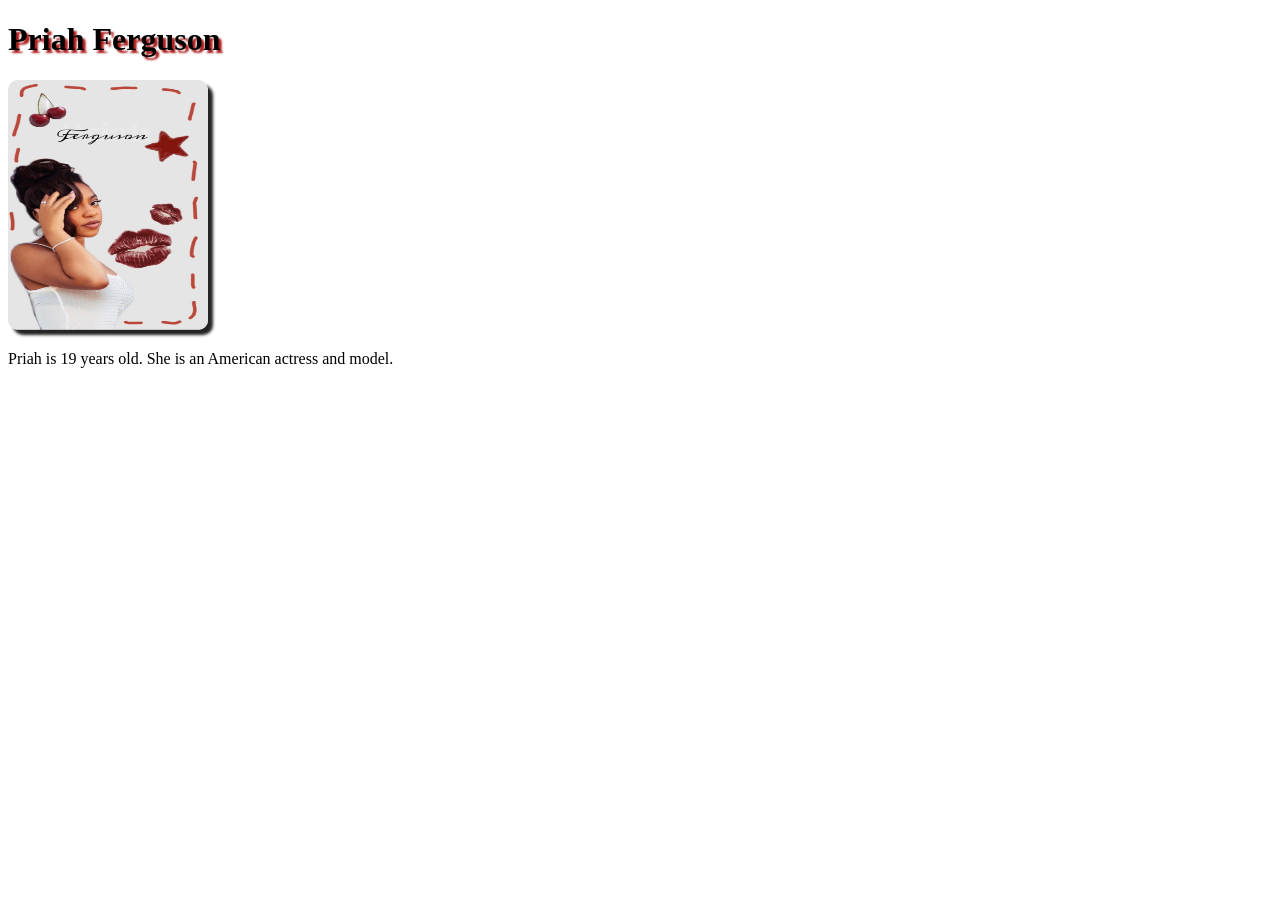
<file: index.html>
<!DOCTYPE html>
<html lang="en">
    <head>
        <meta charset="UTF-8">
        <title>Document</title>
        <link rel="stylesheet" href="CSS/index.css">
    </head>
    <body>
        <h1>Priah Ferguson</h1>
        <img src="Images-2/img_39.jpg" alt="">
        <p>
            Priah is 19 years old. She is an American actress and model.
        </p>
    </body>
</html>
</file>
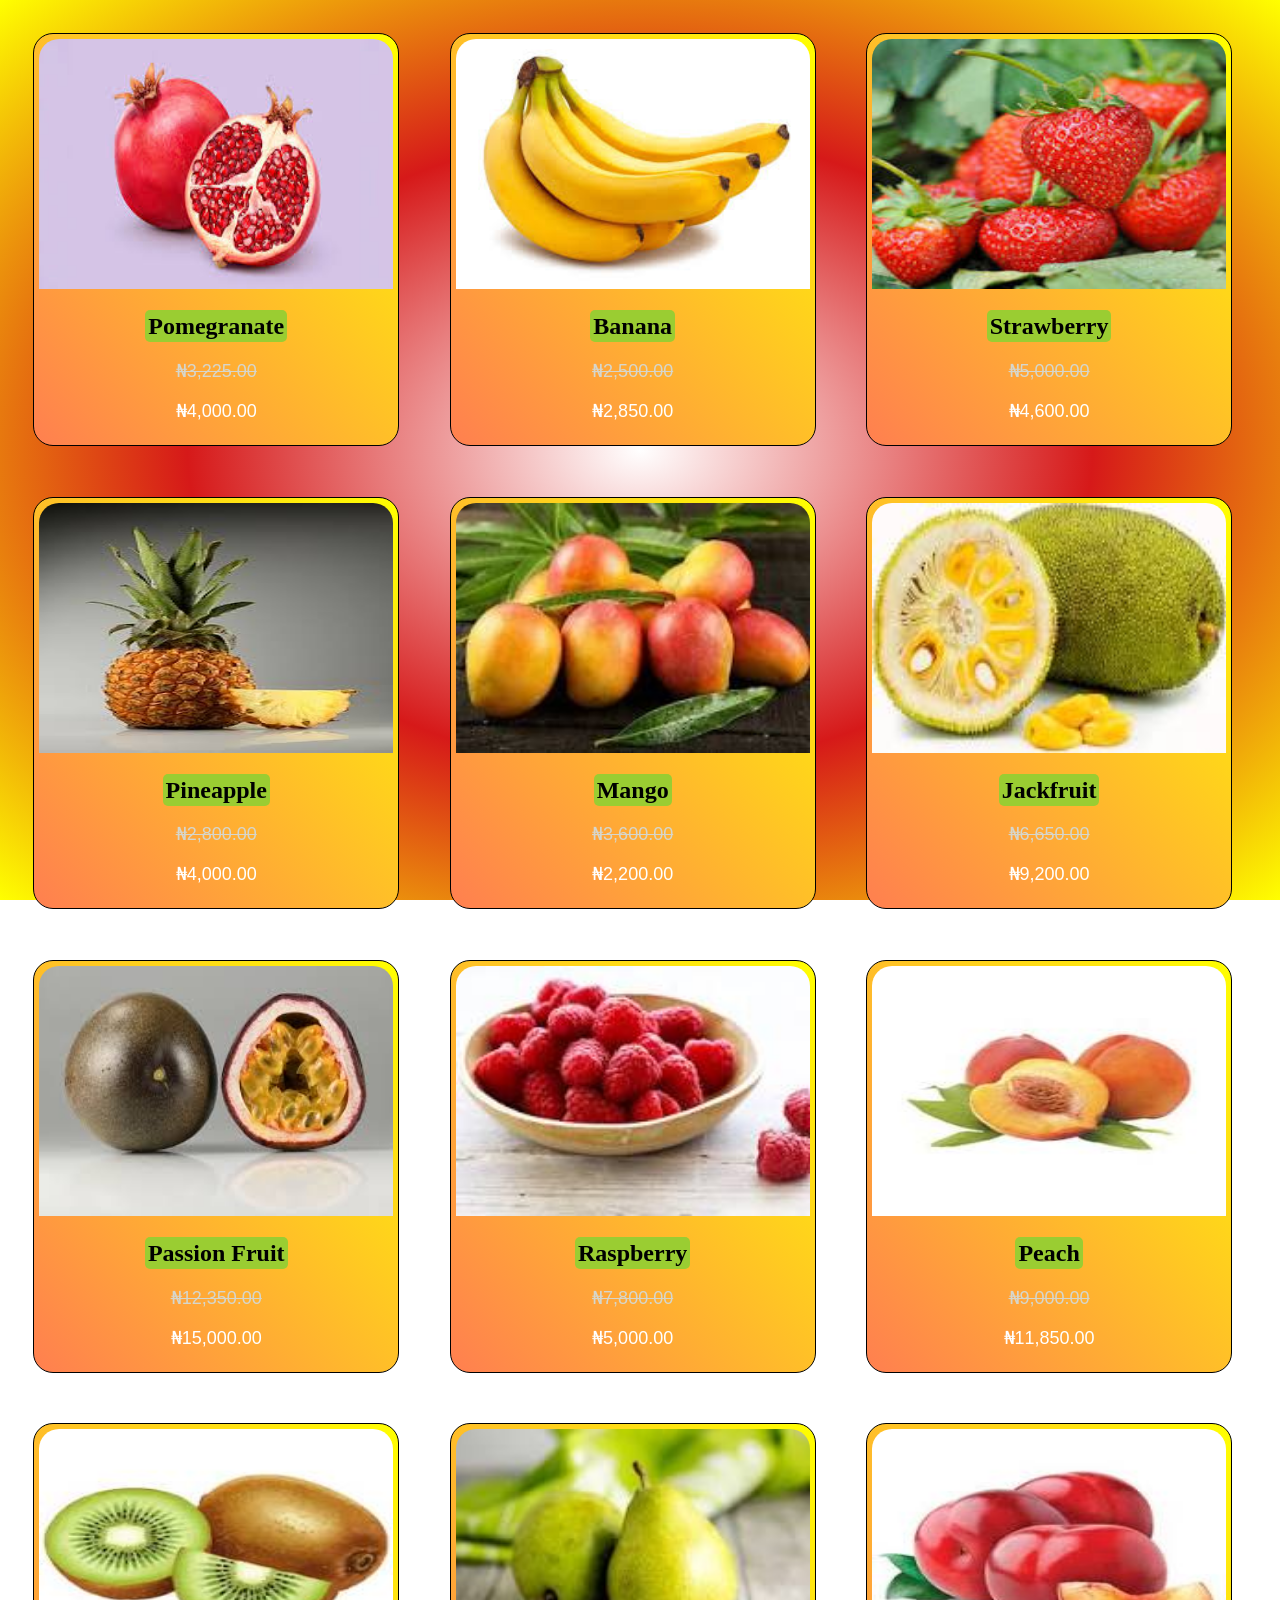
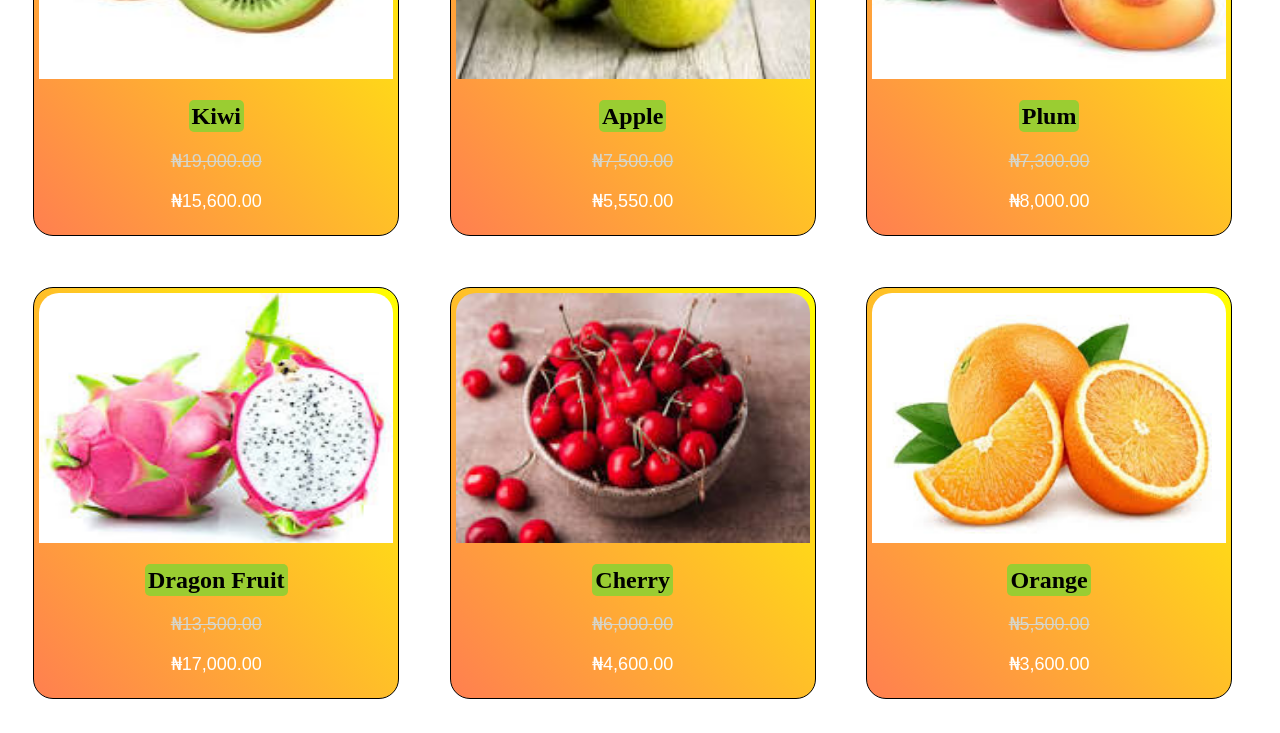
<file: layout.html>
<!DOCTYPE html>
<html>
    <head>
        <meta charset="UTF-8">
        <title>My Product Page</title>
        <link rel="stylesheet" href="CSS/layout.css">
    </head>
    <body>
        <div class="container">
            <div class="content">
                <img src="Images/img-1.jpg" alt="">
                <div class="body">
                    <h2><a href="Images/img-1.jpg" target="_blank">Pomegranate</a></h2>
                    <p class="para">
                        ₦3,225.00
                    </p>
                    <p>
                        ₦4,000.00
                    </p>
                </div>
            </div>
            <div class="content">
                <img src="Images/img-2.jpg" alt="">
                <div class="body">
                    <h2><a href="Images/img-2.jpg" target="_blank">Banana</a></h2>
                    <p class="para">
                        ₦2,500.00
                    </p>
                    <p>
                        ₦2,850.00
                    </p>
                </div>
            </div>
            <div class="content">
                <img src="Images/img-3.jpg" alt="">
                <div class="body">
                    <h2><a href="Images/img-3.jpg" target="_blank">Strawberry</a></h2>
                    <p class="para">
                        ₦5,000.00
                    </p>
                    <p>
                        ₦4,600.00
                    </p>
                </div>
            </div>
            <div class="content">
                <img src="Images/img-4.jpg" alt="">
                <div class="body">
                    <h2><a href="Images/img-4.jpg" target="_blank">Pineapple</a></h2>
                    <p class="para">
                        ₦2,800.00
                    </p>
                    <p>
                        ₦4,000.00
                    </p>
                </div>
            </div>
            <div class="content">
                <img src="Images/img-5.jpg" alt="">
                <div class="body">
                    <h2><a href="Images/img-5.jpg" target="_blank">Mango</a></h2>
                    <p class="para">
                        ₦3,600.00
                    </p>
                    <p>
                        ₦2,200.00
                    </p>
                </div>
            </div>
            <div class="content">
                <img src="Images/img-6.jpg" alt="">
                <div class="body">
                    <h2><a href="Images/img-6.jpg" target="_blank">Jackfruit</a></h2>
                    <p class="para">
                        ₦6,650.00
                    </p>
                    <p>
                        ₦9,200.00
                    </p>
                </div>
            </div>
            <div class="content">
                <img src="Images/img-7.jpg" alt="">
                <div class="body">
                    <h2><a href="Images/img-7.jpg" target="_blank">Passion Fruit</a></h2>
                    <p class="para">
                        ₦12,350.00
                    </p>
                    <p>
                        ₦15,000.00
                    </p>
                </div>
            </div>
            <div class="content">
                <img src="Images/img-8.jpg" alt="">
                <div class="body">
                    <h2><a href="Images/img-8.jpg" target="_blank">Raspberry</a></h2>
                    <p class="para">
                        ₦7,800.00
                    </p>
                    <p>
                        ₦5,000.00
                    </p>
                </div>
            </div>
            <div class="content">
                <img src="Images/img-9.jpg" alt="">
                <div class="body">
                    <h2><a href="Images/img-9.jpg" target="_blank">Peach</a></h2>
                    <p class="para"> 
                        ₦9,000.00
                    </p>
                    <p>
                        ₦11,850.00
                    </p>
                </div>
            </div>
            <div class="content">
                <img src="Images/img-10.jpg" alt="">
                <div class="body">
                    <h2><a href="Images/img-10.jpg" target="_blank">Kiwi</a></h2>
                    <p class="para">
                        ₦19,000.00
                    </p>
                    <p>
                        ₦15,600.00
                    </p>
                </div>
            </div>
            <div class="content">
                <img src="Images/img-11" alt="">
                <div class="body">
                    <h2><a href="Images/img-11" target="_blank">Apple</a></h2>
                    <p class="para">
                        ₦7,500.00
                    </p>
                    <p>
                        ₦5,550.00
                    </p>
                </div>
            </div>
            <div class="content">
                <img src="Images/img-12" alt="">
                <div class="body">
                    <h2><a href="Images/img-12" target="_blank">Plum</a></h2>
                    <p class="para">
                        ₦7,300.00
                    </p>
                    <p>
                        ₦8,000.00
                    </p>
                </div>
            </div>
            <div class="content">
                <img src="Images/img-13.jpg" alt="">
                <div class="body">
                    <h2><a href="Images/img-13.jpg" target="_blank">Dragon Fruit</a></h2>
                    <p class="para">
                        ₦13,500.00
                    </p>
                    <p>
                        ₦17,000.00
                    </p>
                </div>
            </div>
            <div class="content">
                <img src="Images/img-14.jpg" alt="">
                <div class="body">
                    <h2><a href="Images/img-14.jpg" target="_blank">Cherry</a></h2>
                    <p class="para">
                        ₦6,000.00
                    </p>
                    <p>
                        ₦4,600.00
                    </p>
                </div>
            </div>
            <div class="content">
                <img src="Images/img-15" alt="">
                <div class="body">
                    <h2><a href="Images/img-15" target="_blank">Orange</a></h2>
                    <p class="para">
                        ₦5,500.00
                    </p>
                    <p>
                        ₦3,600.00
                    </p>
                </div>
            </div>
        </div>
    </body>
</html>
</file>
<file: CSS/index.css>
img{
    width: 200px;
    height: 250px;
    border-radius: 10px;
    box-shadow: 5px 5px 3px rgb(37, 35, 35);
}
h1{
    text-shadow: 3px 3px 2px rgb(172, 27, 27);
}
</file>
<file: CSS/layout.css>
body{
    background-image: radial-gradient(white, rgb(214, 25, 25), yellow);
    background-repeat: no-repeat;
    background-position: center;
    background-attachment: fixed;
    background-size: cover;
}
img{
    height: 250px;
    width: 270px;
    border-radius: 20px 20px 0 0;
}
.container{
    display: flex;
    flex-wrap: wrap;
}
.content{
    width: 28%;
    margin: 2%;
    border: solid 0.5px black;
    border-radius: 20px;
    padding: 5px;
    background-image: linear-gradient(to top right, coral, yellow);
}
.content img{
    width: 100%;
}
.content:hover{
    box-shadow: 7px 5px 3px rgba(0, 0, 0, 0.3);
}
.body{
    text-align: center;
}
h2 a{
    text-decoration: none;
    background-color: yellowgreen;
    color: black;
    padding: 3px;
    border-radius: 5px;
}
.para{
    text-decoration: line-through;
    color: rgb(214, 214, 204);
}
p{
    font-family: Arial, Helvetica, sans-serif;
    font-weight: 500;
    color: white;
    font-size: large;
}
</file>
